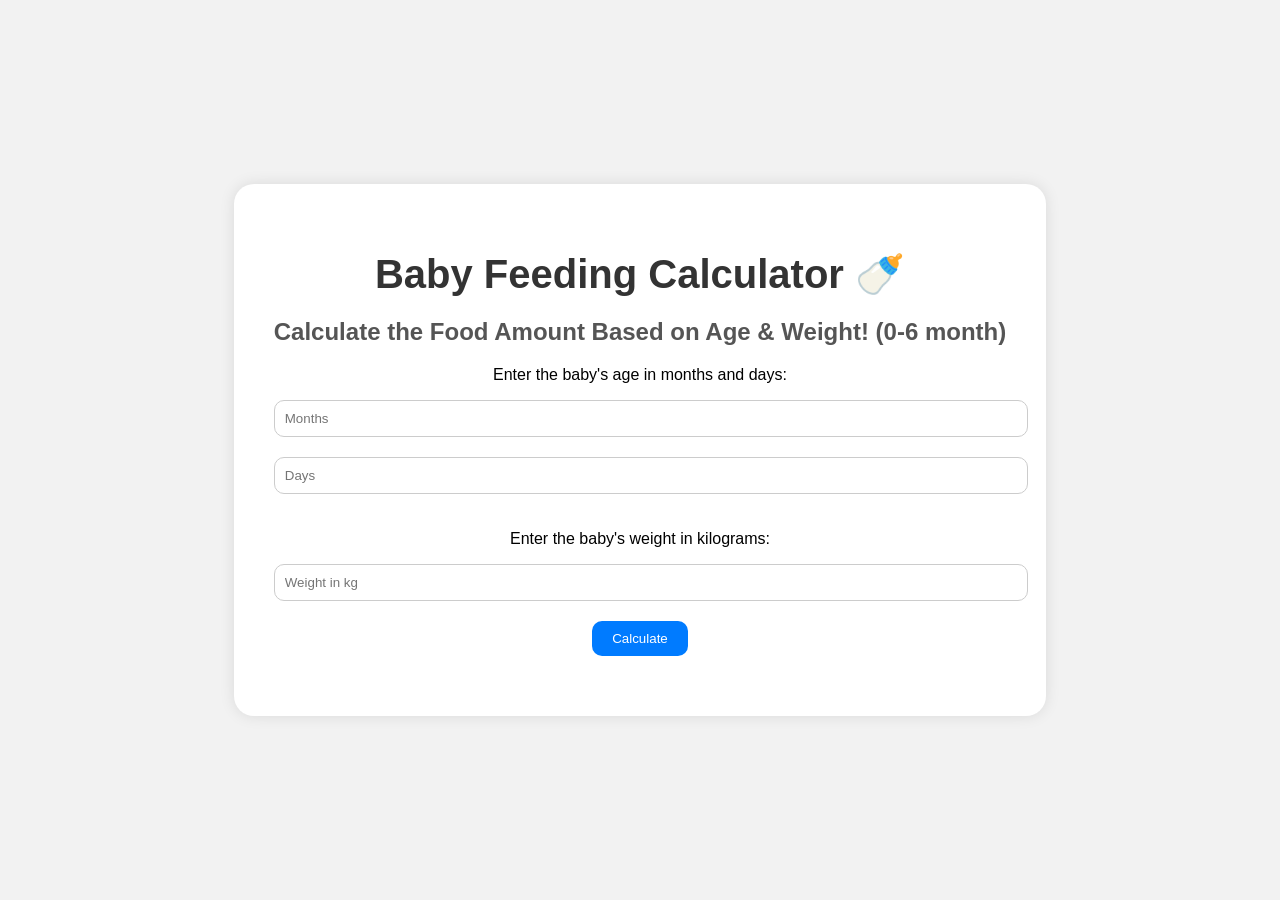
<file: index.html>
<!DOCTYPE html>
<html lang="en">
<head>
    <meta charset="UTF-8">
    <meta name="viewport" content="width=device-width, initial-scale=1.0">
    <link rel="stylesheet" href="styles.css">
    <script src="script.js" defer></script>
    <title>Baby Feeding Calculator</title>
</head>
<body>
    <div class="container">
        <h1>Baby Feeding Calculator 🍼</h1>
        <h2>Calculate the Food Amount Based on Age & Weight! (0-6 month)</h2>
        <p>Enter the baby's age in months and days:</p>
        <input type="number" placeholder="Months" id="months">
        <input type="number" placeholder="Days" id="days">
        <p>Enter the baby's weight in kilograms:</p>
        <input type="number" id="weight" placeholder="Weight in kg" autocomplete="off">
        <button onclick="calculateFormulaAmount()">Calculate</button>
        <div id="results" style="margin-top: 20px;"></div>
    </div>
</body>
</html>
</file>
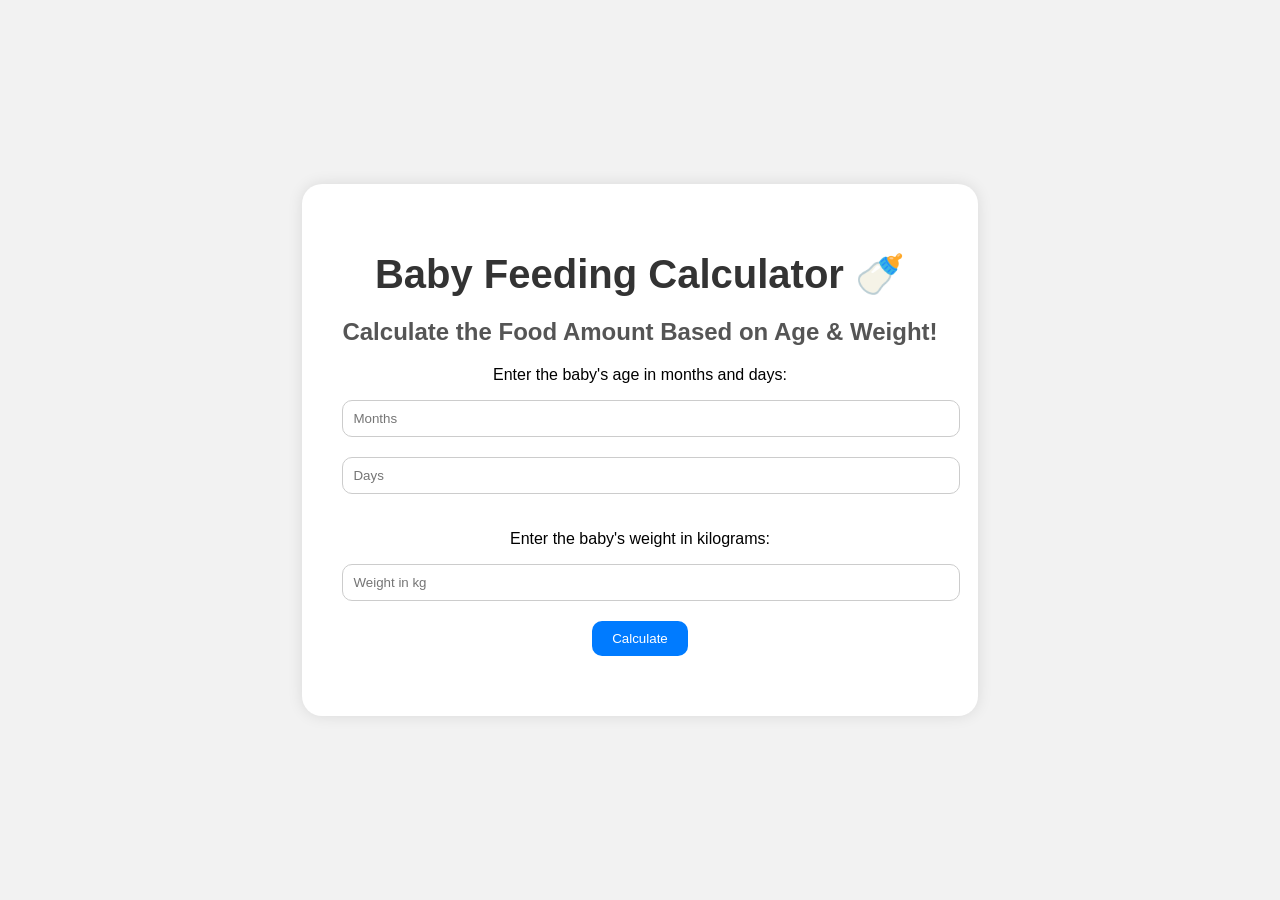
<file: baby_calculator.html>
<!DOCTYPE html>
<html lang="en">
<head>
    <meta charset="UTF-8">
    <meta name="viewport" content="width=device-width, initial-scale=1.0">
    <link rel="stylesheet" href="styles.css">
    <script src="script.js" defer></script>
    <title>Baby Feeding Calculator</title>
</head>
<body>
    <div class="container">
        <h1>Baby Feeding Calculator 🍼</h1>
        <h2>Calculate the Food Amount Based on Age & Weight!</h2>
        <p>Enter the baby's age in months and days:</p>
        <input type="number" placeholder="Months" id="months">
        <input type="number" placeholder="Days" id="days">
        <p>Enter the baby's weight in kilograms:</p>
        <input type="number" placeholder="Weight in kg" id="weight">
        <button onclick="calculateFormulaAmount()">Calculate</button>
        <div id="results" style="margin-top: 20px;"></div>
    </div>
</body>
</html>
</file>
<file: styles.css>
body {
    font-family: 'Arial', sans-serif;
    background-color: #f2f2f2;
    display: flex;
    align-items: center;
    justify-content: center;
    height: 100vh;
    margin: 0;
}

.container {
    background-color: #ffffff;
    padding: 40px;
    border-radius: 20px;
    box-shadow: 0px 0px 15px rgba(0, 0, 0, 0.1);
    text-align: center;
}

h1 {
    font-size: 2.5em;
    color: #333;
    margin-bottom: 10px;
}

h2 {
    font-size: 1.5em;
    color: #555;
    margin-bottom: 20px;
}

input[type="number"] {
    padding: 10px;
    width: 100%;
    border-radius: 10px;
    border: 1px solid #ccc;
    margin-bottom: 20px;
}

button {
    padding: 10px 20px;
    background-color: #007BFF;
    color: #fff;
    border: none;
    border-radius: 10px;
    cursor: pointer;
}

button:hover {
    background-color: #0056b3;
}
</file>
